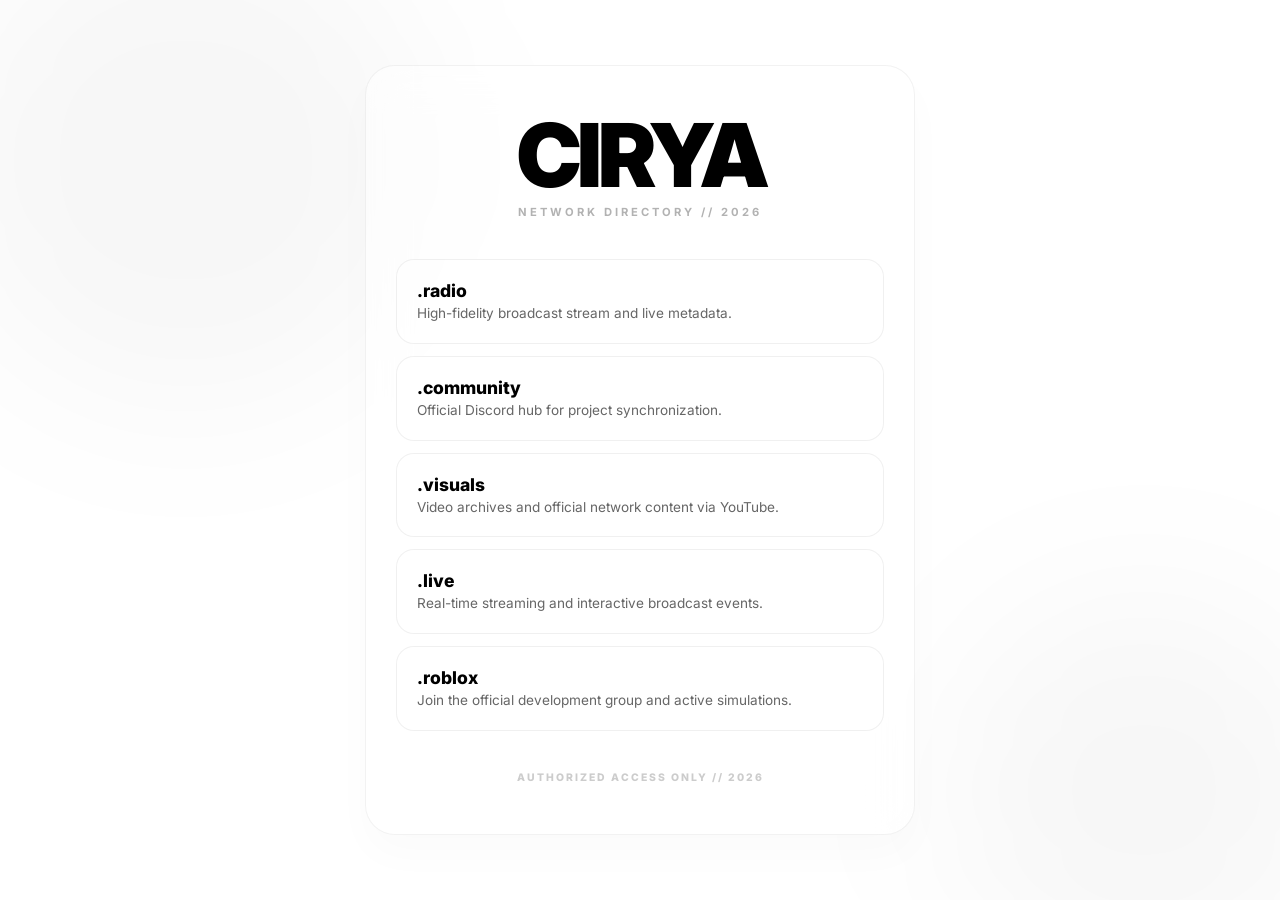
<file: index.html>
<!DOCTYPE html>
<html lang="en">
<head>
    <meta charset="UTF-8">
    <meta name="viewport" content="width=device-width, initial-scale=1.0">
    <meta name="generator" content="Framer b47b624">
    <title>Cirya - 2026</title>
    <meta name="description" content="Cirya is coming soon with the newest technology, website and more.">
    
    <link href="https://framerusercontent.com/images/216Psk9rr6HoYQnXLSCj9Ck0bEc.png" rel="icon" media="(prefers-color-scheme: light)">
    <link href="https://framerusercontent.com/images/rDop3zlvY8qArR6OWCJFouVi8u8.png" rel="icon" media="(prefers-color-scheme: dark)">
    
    <meta property="og:type" content="website">
    <meta property="og:title" content="Cirya - 2026">
    <meta property="og:description" content="Cirya is coming soon with the newest technology, website and more.">
    <meta property="og:image" content="https://framerusercontent.com/images/n9Gg85PBEYUrreS95bywDQNeDs.png">
    
    <meta name="twitter:card" content="summary_large_image">
    <meta name="twitter:title" content="Cirya - 2026">
    <meta name="twitter:description" content="Cirya is coming soon with the newest technology, website and more.">
    <meta name="twitter:image" content="https://framerusercontent.com/images/n9Gg85PBEYUrreS95bywDQNeDs.png">

    <link rel="preconnect" href="https://fonts.googleapis.com">
    <link rel="preconnect" href="https://fonts.gstatic.com" crossorigin>
    <link href="https://fonts.googleapis.com/css2?family=Inter:wght@400;700;900&display=swap" rel="stylesheet">

    <style>
        * {
            margin: 0;
            padding: 0;
            box-sizing: border-box;
        }

        body {
            background-color: #ffffff;
            color: #000000;
            font-family: 'Inter', -apple-system, BlinkMacSystemFont, sans-serif;
            display: flex;
            justify-content: center;
            align-items: center;
            min-height: 100vh;
            padding: 40px 0;
            overflow-x: hidden;
            -webkit-font-smoothing: antialiased;
        }

        .liquid-bg {
            position: fixed;
            top: 0;
            left: 0;
            width: 100%;
            height: 100%;
            z-index: 1;
            filter: blur(80px);
        }

        .blob {
            position: absolute;
            border-radius: 50%;
            background: rgba(0, 0, 0, 0.03);
            animation: move 15s infinite alternate ease-in-out;
        }

        .blob-1 { width: 500px; height: 500px; top: -10%; left: -5%; }
        .blob-2 { width: 400px; height: 400px; bottom: -10%; right: -5%; animation-delay: -5s; }

        @keyframes move {
            from { transform: translate(0, 0) rotate(0deg); }
            to { transform: translate(100px, 50px) rotate(90deg); }
        }

        .glass-card {
            position: relative;
            z-index: 10;
            width: 90%;
            max-width: 550px;
            background: rgba(255, 255, 255, 0.5);
            backdrop-filter: blur(20px) saturate(160%);
            -webkit-backdrop-filter: blur(20px) saturate(160%);
            border: 1px solid rgba(0, 0, 0, 0.05);
            border-radius: 30px;
            padding: 50px 30px;
            text-align: center;
            box-shadow: 0 20px 40px rgba(0,0,0,0.02);
        }

        header {
            margin-bottom: 40px;
        }

        h1 {
            font-size: clamp(3.5rem, 12vw, 5.5rem);
            font-weight: 900;
            letter-spacing: -4px;
            text-transform: uppercase;
            line-height: 0.9;
            margin-bottom: 10px;
        }

        .sub-label {
            font-weight: 700;
            font-size: 0.7rem;
            text-transform: uppercase;
            letter-spacing: 3px;
            opacity: 0.3;
        }

        .nav-group {
            display: flex;
            flex-direction: column;
            gap: 12px;
        }

        .nav-item {
            text-decoration: none;
            color: #000;
            padding: 20px;
            background: rgba(255, 255, 255, 0.4);
            border: 1px solid rgba(0, 0, 0, 0.06);
            border-radius: 18px;
            transition: all 0.3s cubic-bezier(0.23, 1, 0.32, 1);
            text-align: left;
        }

        .nav-item:hover {
            background: #000;
            color: #fff;
            transform: translateY(-3px);
            border-color: #000;
        }

        .nav-item h2 {
            font-size: 1.1rem;
            font-weight: 800;
            margin-bottom: 4px;
            text-transform: lowercase;
        }

        .nav-item p {
            font-size: 0.85rem;
            opacity: 0.6;
            line-height: 1.3;
        }

        .nav-item:hover p {
            opacity: 0.7;
        }

        footer {
            margin-top: 40px;
            font-size: 0.65rem;
            font-weight: 800;
            letter-spacing: 2px;
            opacity: 0.2;
            text-transform: uppercase;
        }
    </style>
</head>
<body>

    <div class="liquid-bg">
        <div class="blob blob-1"></div>
        <div class="blob blob-2"></div>
    </div>

    <div class="glass-card">
        <header>
            <h1>Cirya</h1>
            <p class="sub-label">Network Directory // 2026</p>
        </header>

        <nav class="nav-group">
            <a href="https://radio.cirya.co" class="nav-item">
                <h2>.radio</h2>
                <p>High-fidelity broadcast stream and live metadata.</p>
            </a>

            <a href="https://discord.gg/cirya" class="nav-item">
                <h2>.community</h2>
                <p>Official Discord hub for project synchronization.</p>
            </a>

            <a href="https://www.youtube.com/@Tagnz" class="nav-item">
                <h2>.visuals</h2>
                <p>Video archives and official network content via YouTube.</p>
            </a>

            <a href="/watch" class="nav-item">
                <h2>.live</h2>
                <p>Real-time streaming and interactive broadcast events.</p>
            </a>

            <a href="https://www.roblox.com/communities/935429500/Cirya#!/about" class="nav-item">
                <h2>.roblox</h2>
                <p>Join the official development group and active simulations.</p>
            </a>
        </nav>

        <footer>
            Authorized Access Only // 2026
        </footer>
    </div>

</body>
</html>
</file>
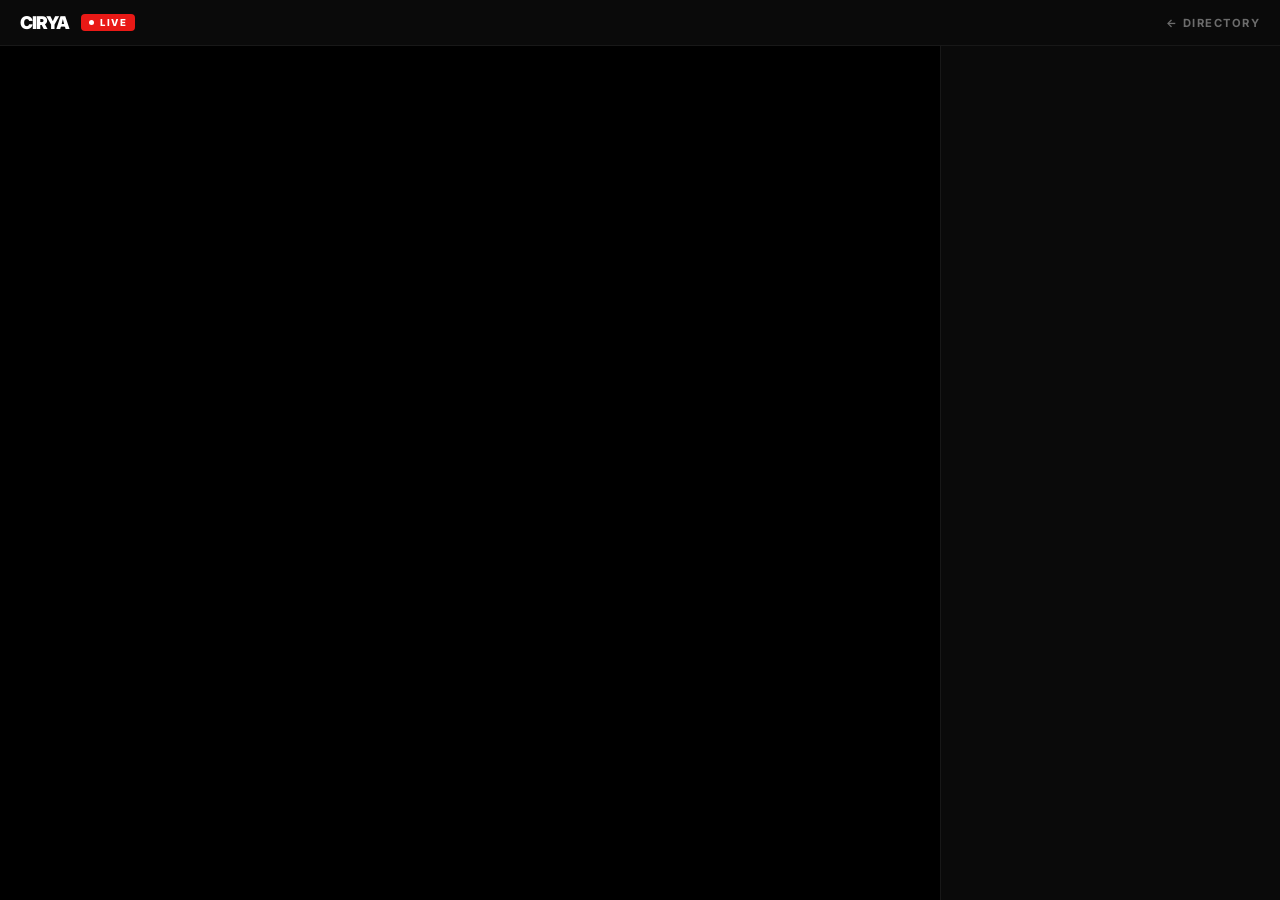
<file: watch/index.html>
<!DOCTYPE html>
<html lang="en">
<head>
    <meta charset="UTF-8">
    <meta name="viewport" content="width=device-width, initial-scale=1.0">
    <title>Cirya - Live</title>
    <meta name="description" content="Watch Cirya live on Twitch.">

    <link href="https://framerusercontent.com/images/216Psk9rr6HoYQnXLSCj9Ck0bEc.png" rel="icon" media="(prefers-color-scheme: light)">
    <link href="https://framerusercontent.com/images/rDop3zlvY8qArR6OWCJFouVi8u8.png" rel="icon" media="(prefers-color-scheme: dark)">

    <meta property="og:type" content="website">
    <meta property="og:title" content="Cirya - Live">
    <meta property="og:description" content="Watch Cirya live on Twitch.">
    <meta property="og:image" content="https://framerusercontent.com/images/n9Gg85PBEYUrreS95bywDQNeDs.png">

    <meta name="twitter:card" content="summary_large_image">
    <meta name="twitter:title" content="Cirya - Live">
    <meta name="twitter:description" content="Watch Cirya live on Twitch.">
    <meta name="twitter:image" content="https://framerusercontent.com/images/n9Gg85PBEYUrreS95bywDQNeDs.png">

    <link rel="preconnect" href="https://fonts.googleapis.com">
    <link rel="preconnect" href="https://fonts.gstatic.com" crossorigin>
    <link href="https://fonts.googleapis.com/css2?family=Inter:wght@400;700;900&display=swap" rel="stylesheet">

    <style>
        * {
            margin: 0;
            padding: 0;
            box-sizing: border-box;
        }

        body {
            background-color: #000;
            color: #fff;
            font-family: 'Inter', -apple-system, BlinkMacSystemFont, sans-serif;
            height: 100vh;
            overflow: hidden;
            -webkit-font-smoothing: antialiased;
        }

        .watch-layout {
            display: flex;
            flex-direction: column;
            height: 100vh;
        }

        .top-bar {
            display: flex;
            align-items: center;
            justify-content: space-between;
            padding: 12px 20px;
            background: #0a0a0a;
            border-bottom: 1px solid rgba(255,255,255,0.06);
            flex-shrink: 0;
        }

        .brand {
            display: flex;
            align-items: center;
            gap: 12px;
            text-decoration: none;
            color: #fff;
        }

        .brand-name {
            font-size: 1.1rem;
            font-weight: 900;
            letter-spacing: -1px;
            text-transform: uppercase;
        }

        .live-badge {
            display: flex;
            align-items: center;
            gap: 6px;
            background: #e91916;
            color: #fff;
            font-size: 0.6rem;
            font-weight: 800;
            letter-spacing: 1.5px;
            text-transform: uppercase;
            padding: 3px 8px;
            border-radius: 4px;
        }

        .live-dot {
            width: 5px;
            height: 5px;
            border-radius: 50%;
            background: #fff;
            animation: pulse 1.5s infinite;
        }

        @keyframes pulse {
            0%, 100% { opacity: 1; }
            50% { opacity: 0.3; }
        }

        .back-link {
            text-decoration: none;
            color: rgba(255,255,255,0.4);
            font-size: 0.7rem;
            font-weight: 700;
            letter-spacing: 1.5px;
            text-transform: uppercase;
            transition: color 0.2s;
        }

        .back-link:hover {
            color: #fff;
        }

        .stream-area {
            display: flex;
            flex: 1;
            overflow: hidden;
        }

        .player-container {
            flex: 1;
            position: relative;
            background: #000;
        }

        .player-container iframe {
            width: 100%;
            height: 100%;
            border: none;
            display: block;
        }

        .chat-container {
            width: 340px;
            flex-shrink: 0;
            border-left: 1px solid rgba(255,255,255,0.06);
            background: #0a0a0a;
        }

        .chat-container iframe {
            width: 100%;
            height: 100%;
            border: none;
            display: block;
        }

        @media (max-width: 768px) {
            body {
                overflow: auto;
            }

            .watch-layout {
                height: auto;
                min-height: 100vh;
            }

            .stream-area {
                flex-direction: column;
                overflow: visible;
            }

            .player-container {
                position: relative;
                padding-top: 56.25%;
                height: 0;
            }

            .player-container iframe {
                position: absolute;
                top: 0;
                left: 0;
            }

            .chat-container {
                width: 100%;
                height: 500px;
                border-left: none;
                border-top: 1px solid rgba(255,255,255,0.06);
            }
        }
    </style>
</head>
<body>

    <div class="watch-layout">
        <div class="top-bar">
            <a href="/" class="brand">
                <span class="brand-name">Cirya</span>
                <span class="live-badge">
                    <span class="live-dot"></span>
                    Live
                </span>
            </a>
            <a href="/" class="back-link">← Directory</a>
        </div>

        <div class="stream-area">
            <div class="player-container">
                <iframe
                    src="https://player.twitch.tv/?channel=tagnzz&parent=cirya.co&autoplay=true"
                    allowfullscreen
                    allow="autoplay; fullscreen">
                </iframe>
            </div>
            <div class="chat-container">
                <iframe
                    src="https://www.twitch.tv/embed/tagnzz/chat?parent=cirya.co&darkpopout"
                    allowfullscreen>
                </iframe>
            </div>
        </div>
    </div>

</body>
</html>
</file>
